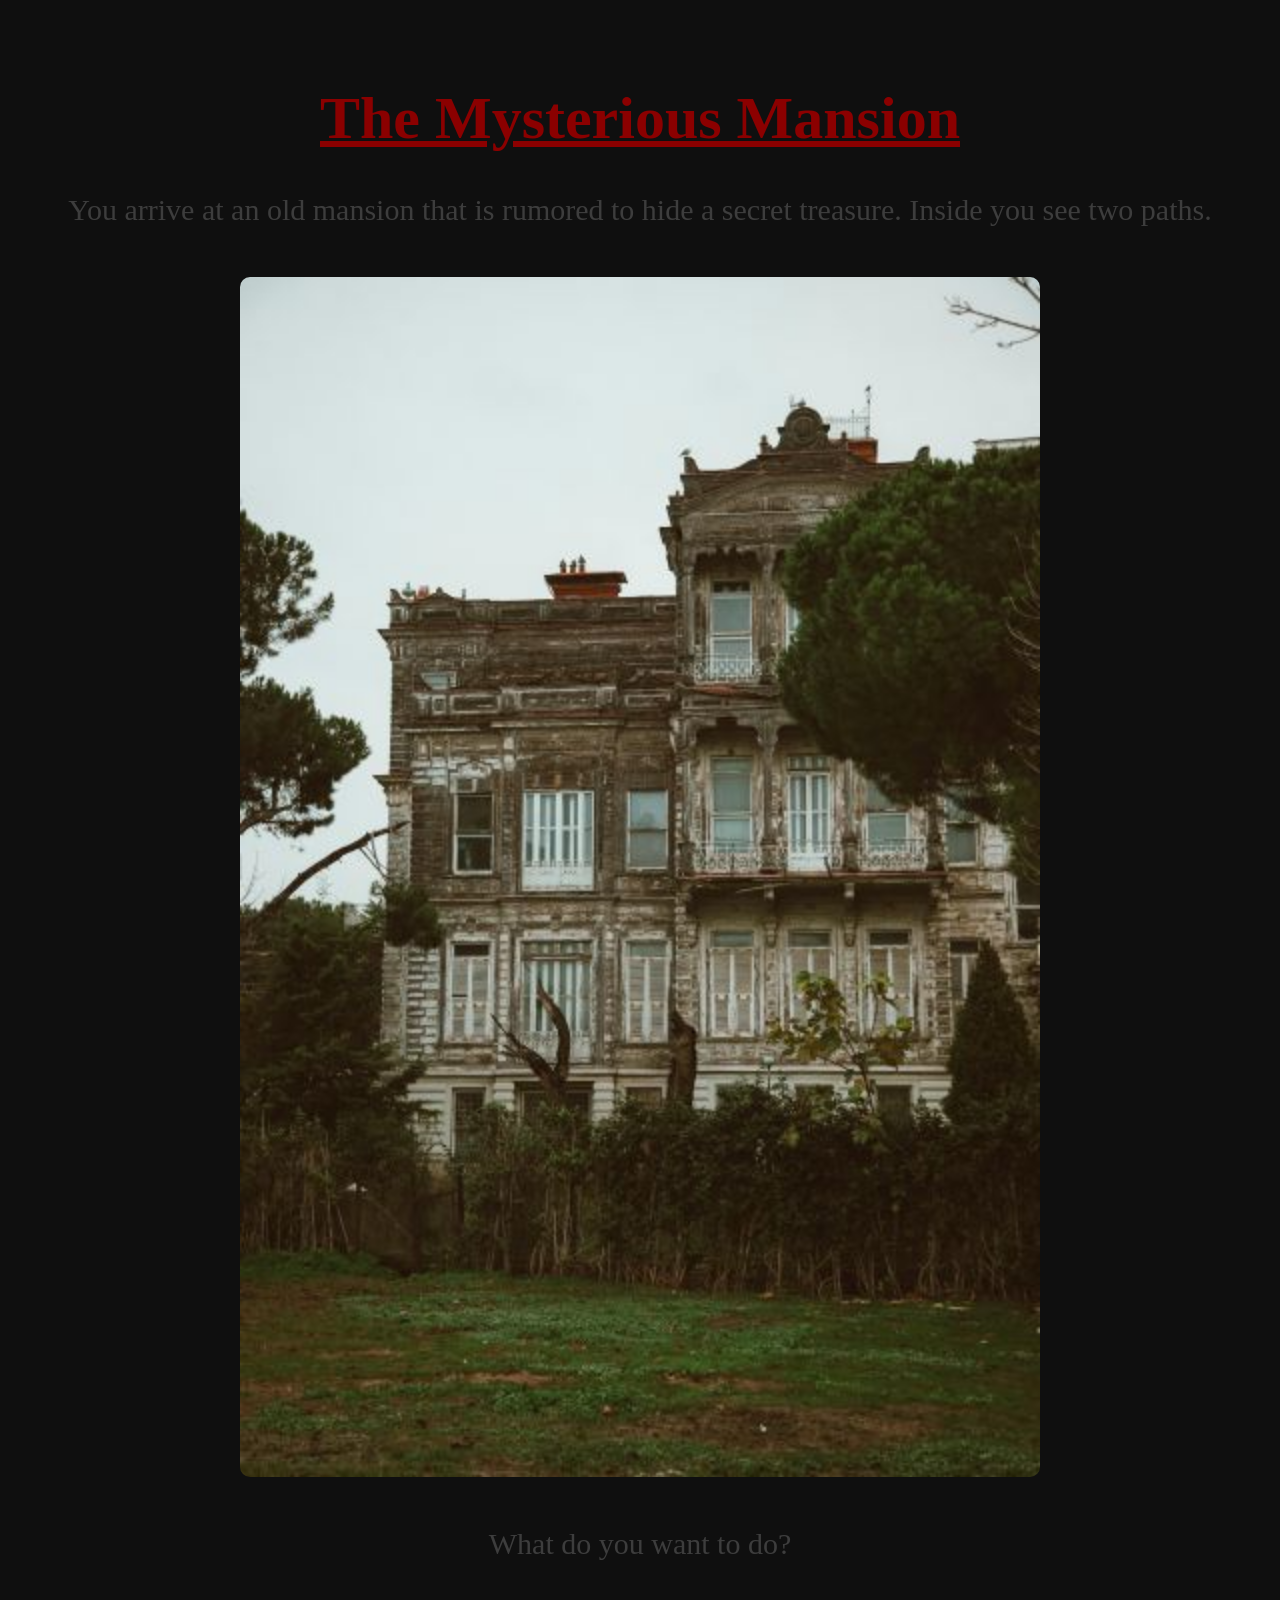
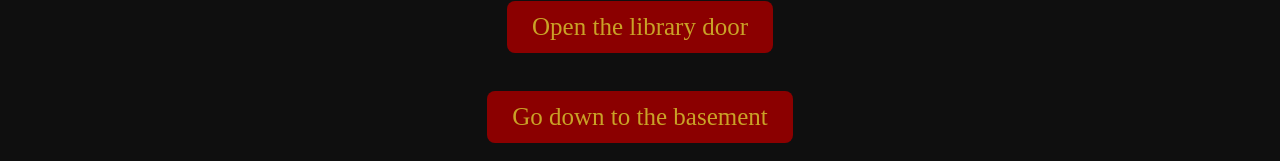
<file: Mysterious/index.html>
<html>

	<head>

		<title>The Mysterious Mansion</title>

	<link rel="stylesheet"
	href="style.css">

	<br></br>

	<style>

		body{
			background-color: #0f0f0f;
			color: #floralwhite;
			font-family:"Georgia", serif;
			text-align: center;
		}

		h1{
			color:#8b0000;
			font-size:60px;
		}

		p{
			font-size:30px;
			color:#3d3d3d;
		}

		a{
			color:#c9a227;
			font-size:25px;
			text-decoration:none;
		}

		img{
			width:800px;
		}


	</style>

	</head>

	<body>

	

		<h1>The Mysterious Mansion</h1>

	

		<p>You arrive at an old mansion that is rumored to hide a secret treasure. Inside you see two paths.</p>


		<img src="Images/Mysterious Mansion.jpg" width="400">


		<p>What do you want to do?</p>

		
		<a href="library.html">Open the library door</a>

		<br></br>

		<a href="basement.html">Go down to the basement</a>

	</body>

</html>
</file>
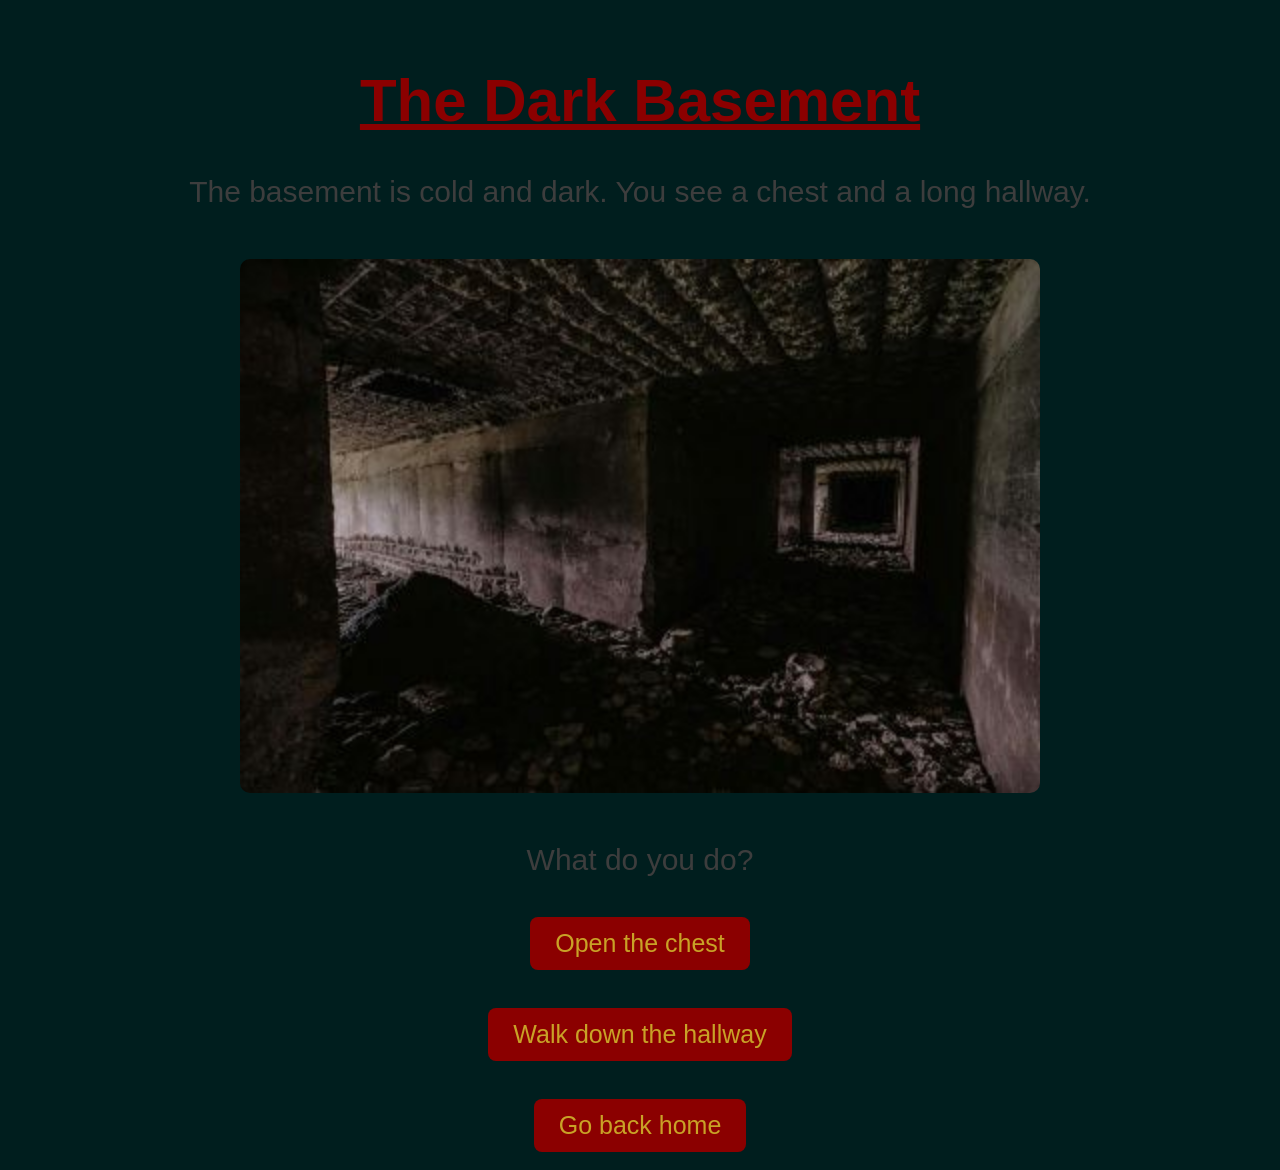
<file: Mysterious/basement.html>
<html>

	<head>

	<title>The Basement</title>
	<link rel="stylesheet"
	href="style.css"

	<br></br>
	
	<style>
		
		body{
			background-color:#001E1E;
			color:#white;
			font-family:"Georgia", sans-serif;
			text-align:center;
		}

		h1{
			color:#8b0000;
			font-size:60px;
		}

		p{
			font-size:30px;
			color:#3d3d3d;
		}

		a{
			color:#c9a227;
			font-size:25px;
			text-decoration:none;
		}

		img{
			width:800px;
		}

	</style>

	</head>

		<body>

		<h1>The Dark Basement</h1>

		<p>The basement is cold and dark. You see a chest and a long hallway.</p>

		<img src="Images/basement.jpg"width="400">


		<p>What do you do?</p>


		<a href="treasure.html">Open the chest</a>


		<br></br>


		<a href="trap.html">Walk down the hallway</a>


		<br></br>


		<a href="index.html">Go back home</a>


		</body>

</html>
</file>
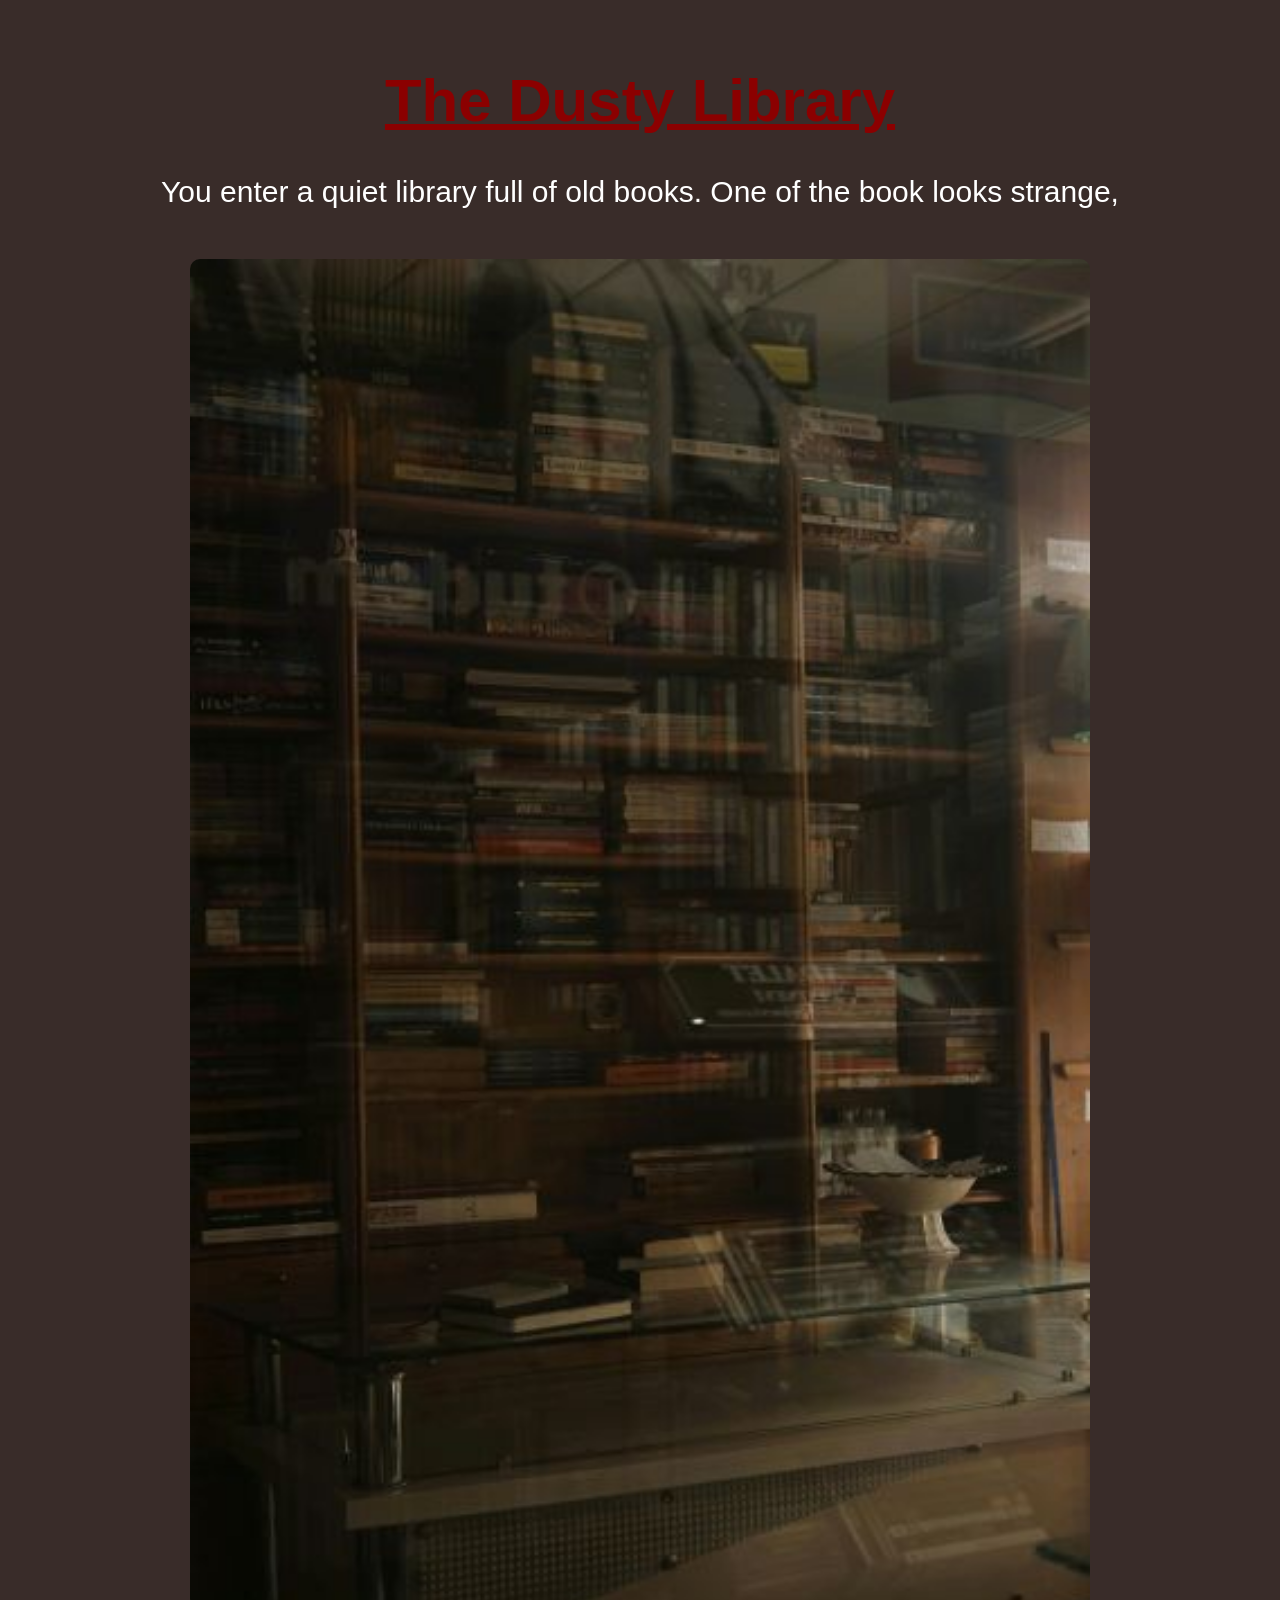
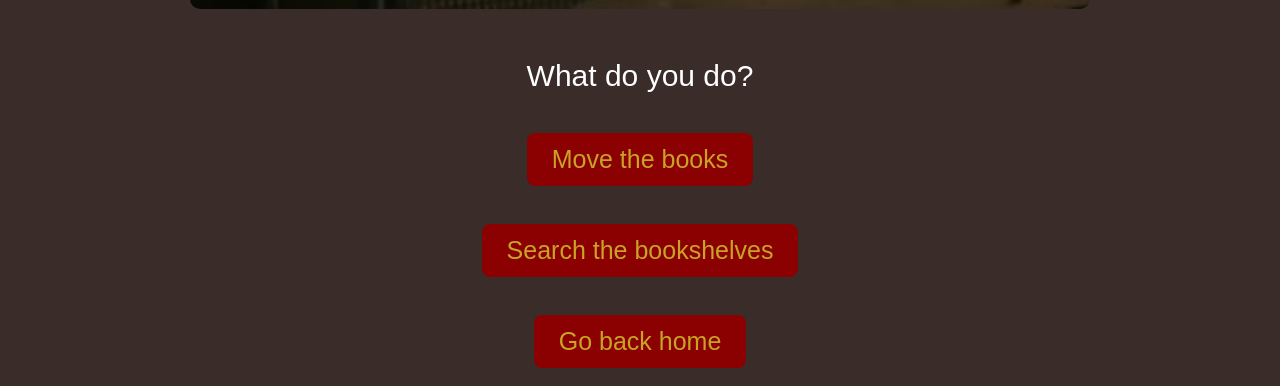
<file: Mysterious/library.html>
<html>

	<head>

	<title>The Library</title>
	<link rel="stylesheet"
	href="style.css"

	<br></br>


	<style>

	body{
		background-color:#392c29;
		color:#6e6e6e;
		font-family:"Georgia", sans-serif;
		text-align:center;
	}	
	
	h1{
		color:#8b0000;
		font-size:60px;
	}

	p{
		font-size:30px;
		color:white;
	}

	a{
		color:#c9a227;
		font-size:25px;
		text-decoration:none;
	}

	img{
		width:900px;
	}


	</style>

	</head>

	<body>
	
	<h1>The Dusty Library</h1>


	<p>You enter a quiet library full of old books. One of the book looks strange,</p>


	<img src="Images/library.jpg">


	<p>What do you do?</p>


	<a href="treasure.html">Move the books</a>


	<br></br>


	<a href ="trap.html">Search the bookshelves</a>


	<br></br>


	<a href ="index.html">Go back home</a>


	</body>

</html>
</file>
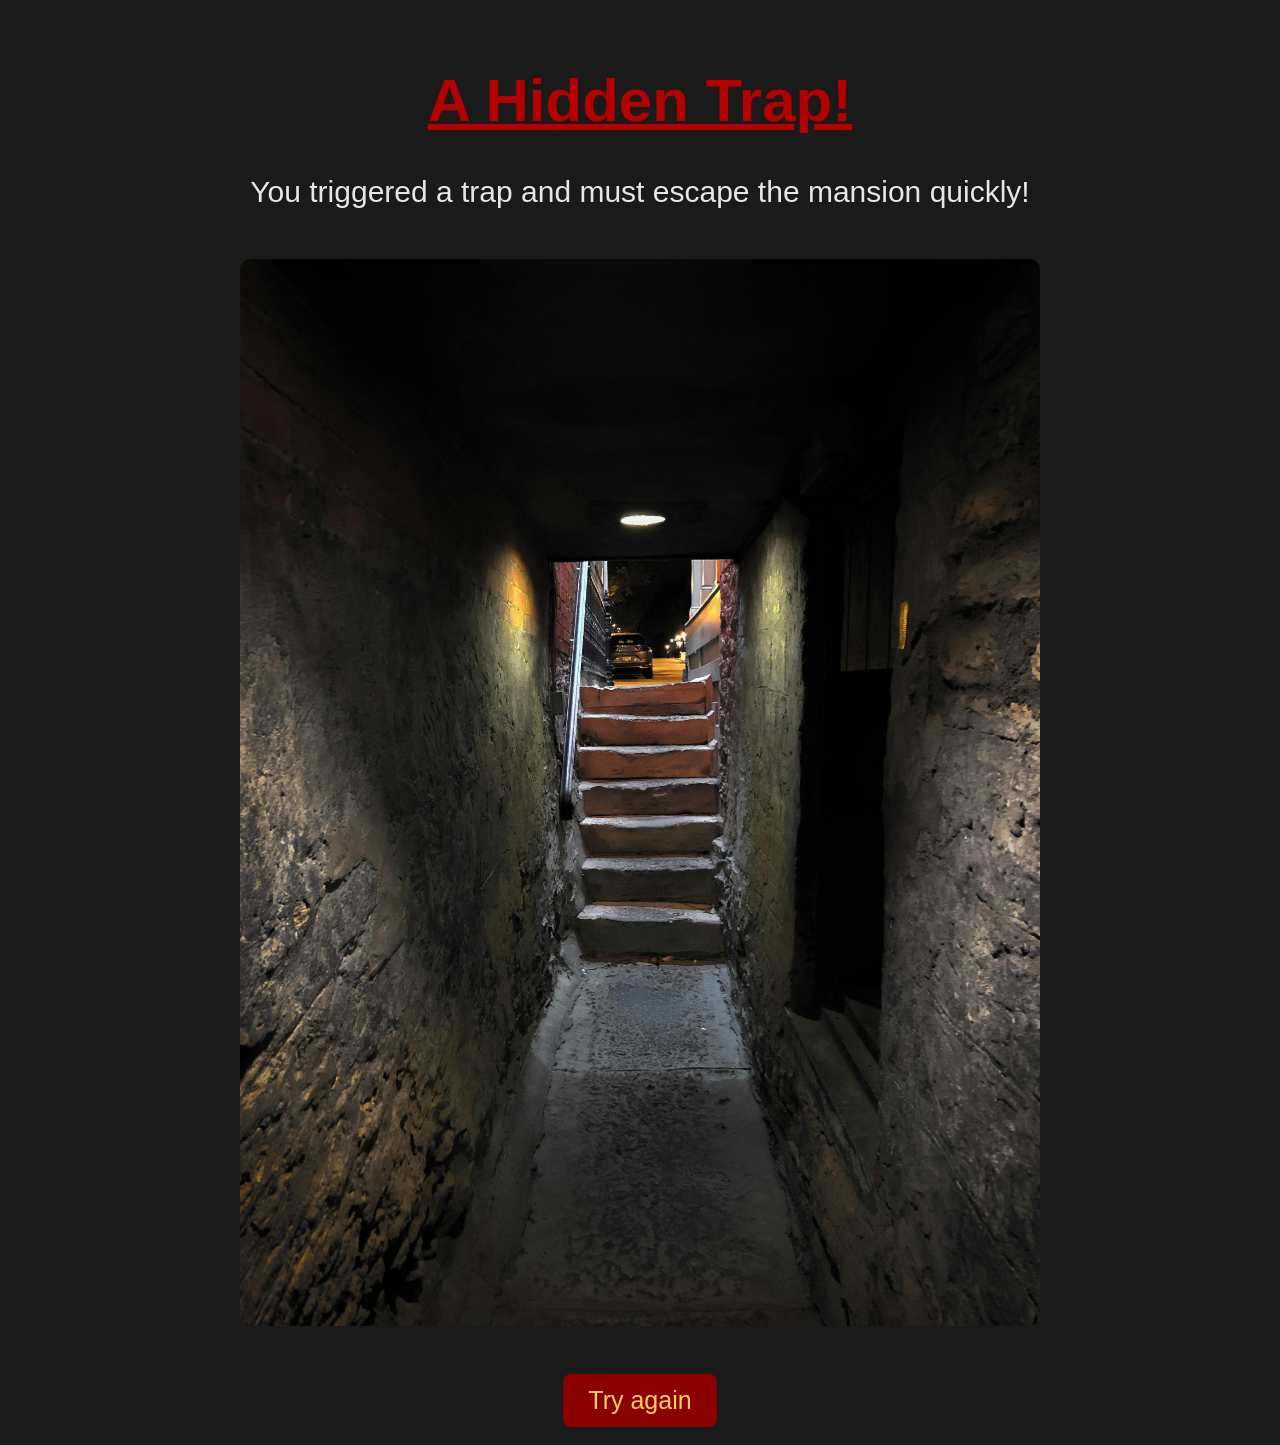
<file: Mysterious/trap.html>
<html>

	<head>

	<title>A Hidden Trap!</title>
	<link rel="stylesheet"
	href="style.css"

	<br></br>
	

	<style>
		
	body{
		background-color:#1a1a1a;
		color:#e6e6e6;
		font-family:"Georgia", sans-serif;
		text-align:center;
	}	

	h1{
		color:#b30000;
		font-size:60px;

	}

	p{
		font-size:30px;
	}

	a{
		color:#ffcc66;
		font-size:25px;
		text-decoration:none;
	}

	img{
		width:800px;
	}


	</style>


	</head>

	<body>

	<h1>A Hidden Trap!</h1>


	<p>You triggered a trap and must escape the mansion quickly!</p>



	<img src="Images/trap.jpg" width="500">


	<br></br>


	<a href="index.html">Try again</a>


	</body>

</html>
</file>
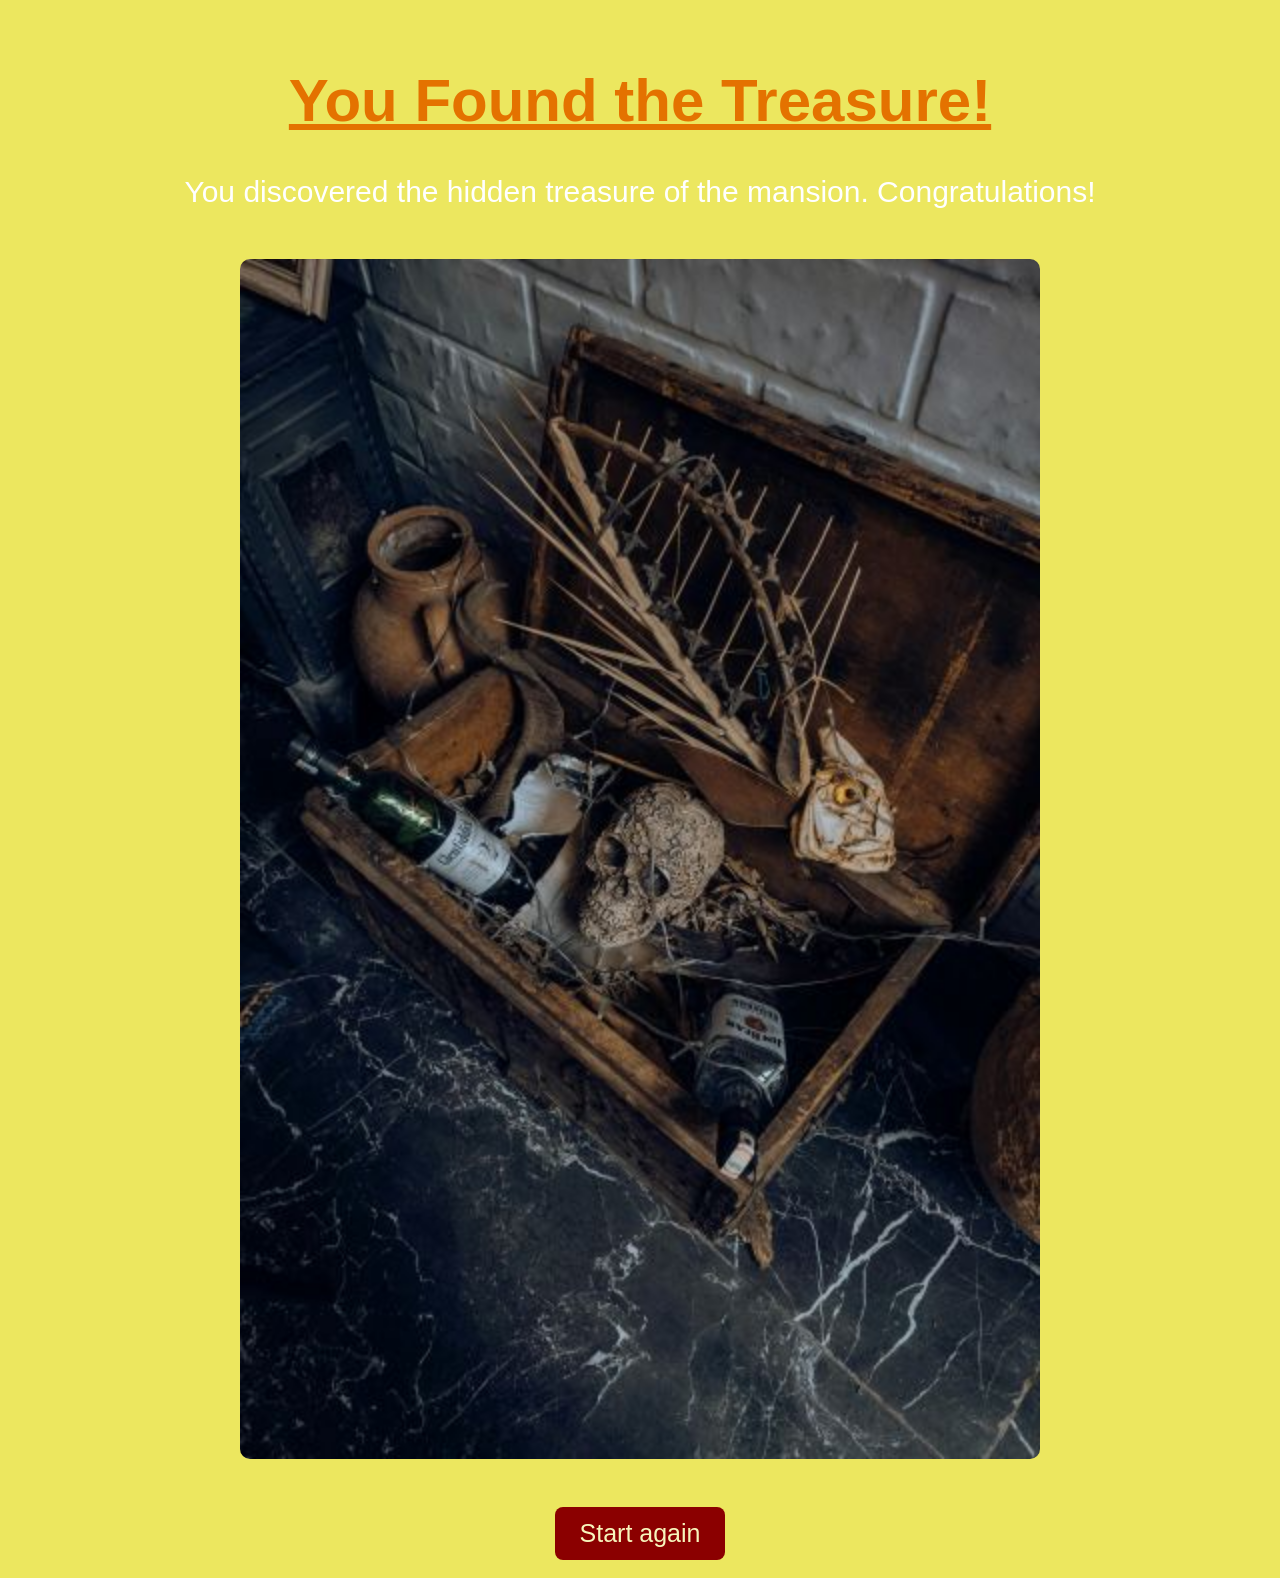
<file: Mysterious/treasure.html>
<html>

	<head>

	<title>You Found the Treasure!</title>
	<link rel="stylesheet"
	href="style.css"

	<br></br>

	<style>
	
	body{
		background-color:#ece75f;
		color:#white;
		font-family:"Georgia", sans-serif;
		text-align:center;
	}	

	h1{color:#e47200;
		font-size:60px;

	}

	p{
		font-size:30px;
	}

	a{
		color:#f7f5bc;
		font-size:25px;
		text-decoration:none;
	}

	img{
		width:800px;
	}


	</style>

	</head>

	<body>

	<h1>You Found the Treasure!</h1>


	<p>You discovered the hidden treasure of the mansion. Congratulations!</p>


	<img src="Images/treasure.jpg"width="400">


	<br></br>


	<a href="index.html">Start again</a>


	</body>

</html>
</file>
<file: Mysterious/style.css>
body{
	background-color:#2b2b2b;
	color:white;
	font-family:Arial, sans-serif;
	text-align:center;
}

h1{
	color:#whitesmoke;
	font-size:40px;
	text-decoration:underline;
}

p{
	font-size:20px;
}

a{
	display:inline-block;
	margin:10px;
	padding:12px 25px;
	background-color:#8b0000;
	color:black;
	text-decoration:none;
	font-weight:8px;
	border-radius:8px;
}

a:hover{
	background-color:#b22222;
}

img{
	width:400px;
	margin:20px;
	border-radius:10px;
}
</file>
